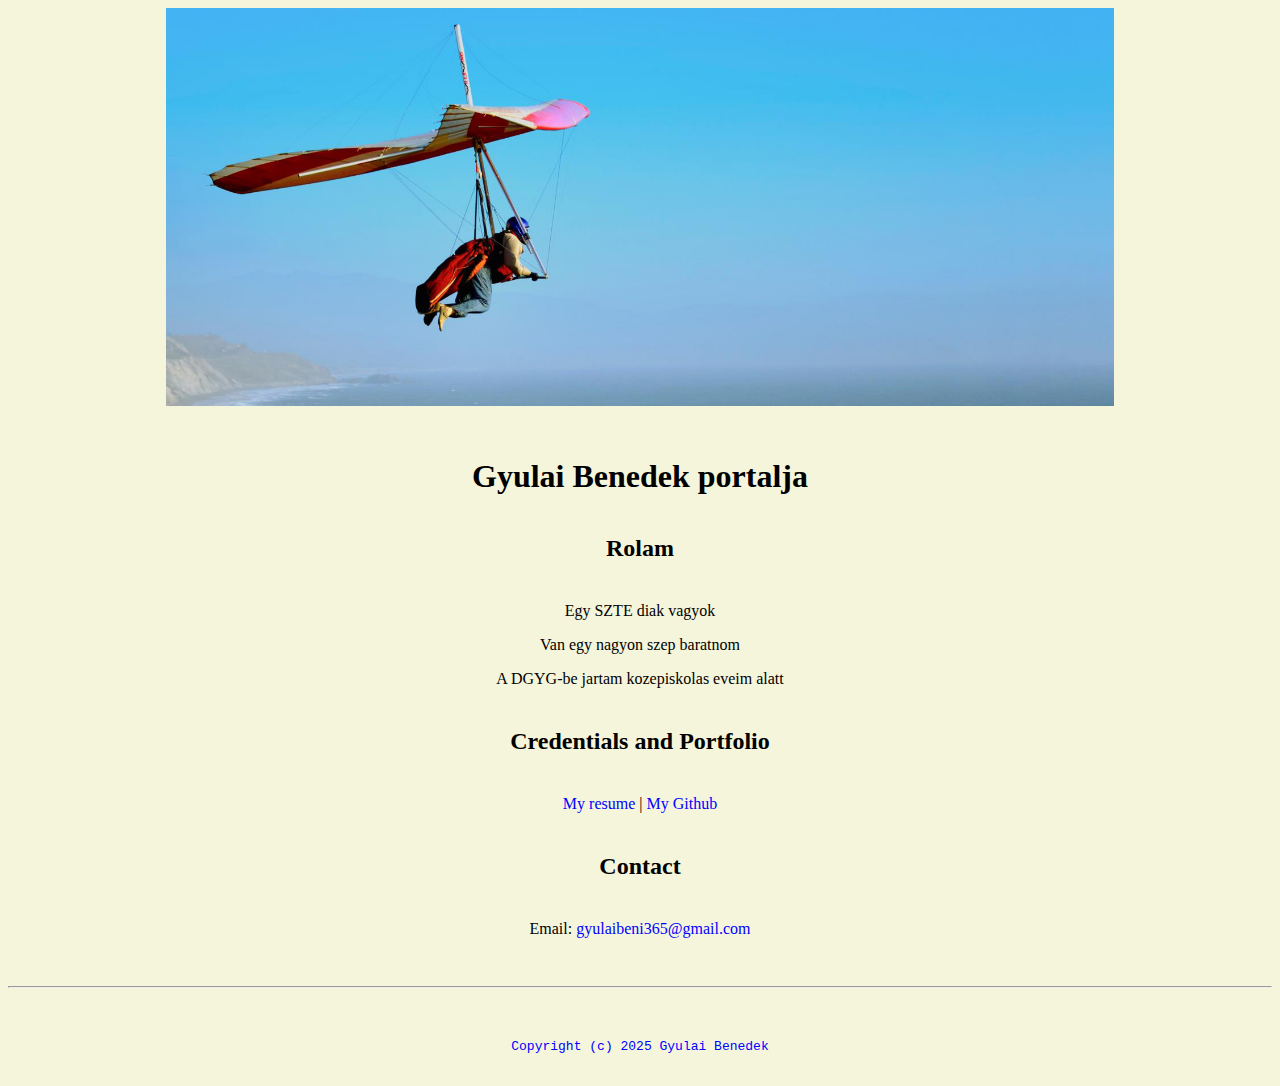
<file: index.html>
<!doctype html>

<!-- this is a comment for human! -->

<html lang="en">

  <header>
    <title>Gyulai Benedek's portal</title>
    <link rel="stylesheet" href="css/master.css">
    <link rel="FaviconIcon" href="favicon.ico" type="image/x-icon">
    <link rel="shortcut" href="favicon.ico" type="image/x-icon">
    <meta name="viewport" content="width-device-width, inital scale-1, shring-to-fit-no">
    <meta name="name" content="Gyulai Benedek Portal">
    <meta name-"robots" content="noindex, nofollow">
  </header>

  <body>
    <img src="images/banner.jpg" width=75% alt="banner">
    <h1>Gyulai Benedek portalja</h1>
    <h2>Rolam</h2>
    <p>Egy SZTE diak vagyok</p>
    <p>Van egy nagyon szep baratnom</p>
    <p>A DGYG-be jartam kozepiskolas eveim alatt</p>
    <h2>Credentials and Portfolio</h2>

    <p><a href="resume.html">My resume</a> | <a href="https://github.com/gyulai-benedek-SZTE">My Github</a></p>
    <h2>Contact</h2>

    <p>Email: <a href="mailto:gyulaibeni365@gmail.com">gyulaibeni365@gmail.com<a></p>
  </body>

  <footer>
    <hr>
    <code>Copyright (c) 2025 Gyulai Benedek </code>
  </footer>

</html>
</file>
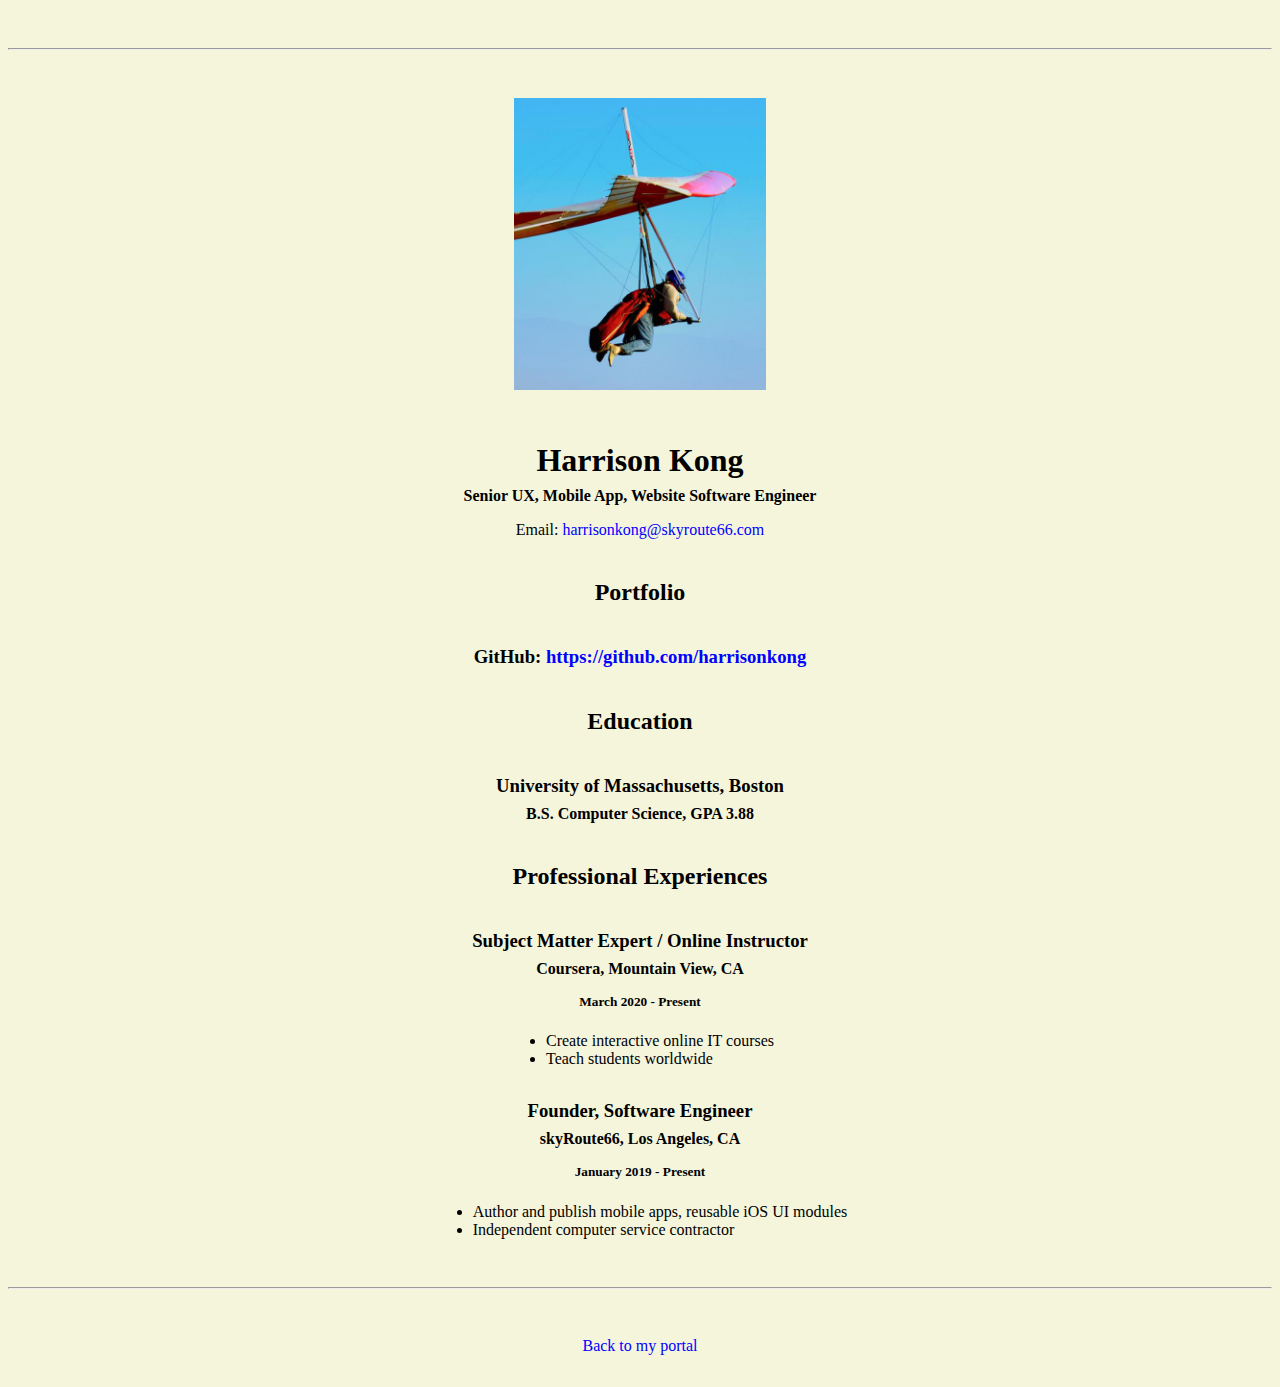
<file: resume.html>
<!doctype html>

<!-- this is a comment for human! -->

<html lang="en">

  <header>
    <title>Harrison Kong's Resume</title>
    <link rel="stylesheet" href="css/master.css">
    <link rel="FaviconIcon" href="favicon.ico" type="image/x-icon">
    <link rel="shortcut" href="favicon.ico" type="image/x-icon">
    <meta name="viewport" content="width-device-width, inital scale-1, shring-to-fit-no">
    <meta name="name" content="Gyulai Benedek Portal">
    <meta name-"robots" content="noindex, nofollow">
  </header>

  <body>
    <hr>

    <img src="images/headshot.jpg" alt="Harrison Kong's headshot" width="20%">

    <h1>Harrison Kong</h1>
    <h4>Senior UX, Mobile App, Website Software Engineer</h4>

    <p>Email: <a href="mailto:harrisonkong@skyroute66.com" target="_blank">harrisonkong@skyroute66.com</a></p>
    <!-- don't post physical address, personal phone number or other personal information on the web! -->

    <h2>Portfolio</h2>
      <h3>GitHub: <a href="https://github.com/harrisonkong" target="_blank">https://github.com/harrisonkong</a></h3>

    <h2>Education</h2>

    <h3>University of Massachusetts, Boston</h3>
    <h4>B.S. Computer Science, GPA 3.88</h4>

    <h2>Professional Experiences</h2>

    <h3>Subject Matter Expert / Online Instructor</h3>
    <h4>Coursera, Mountain View, CA</h4>
    <h5>March 2020 - Present</h5>
      <ul>
        <li>Create interactive online IT courses</li>
        <li>Teach students worldwide</li>
      </ul>

    <h3>Founder, Software Engineer</h3>
    <h4>skyRoute66, Los Angeles, CA</h4>
    <h5>January 2019 - Present</h5>
      <ul>
        <li>Author and publish mobile apps, reusable iOS UI modules</li>
        <li>Independent computer service contractor</li>
      </ul>
  </body>

  <footer>
  <hr>
  <p><a href="index.html">Back to my portal</a><p>
  </footer>

</html>
</file>
<file: css/master.css>
/* Cascading stylesheet for the website */

/* Text inside these asterisks and slashes are comments for human */

  a {
    color: blue;/* set the text color to blue here */
    text-decoration: none; /* This means we do not want hyperlinks to be underlined */
  }

  a:hover {
    color: red;
    /* set the text color to red here */
    text-decoration: none; /* This means we do not want hyperlinks to be underlined */
  }

  body {
    /* set the background color here */
    background-color: beige;
    /* set the text color to black here */
    color: black;
    /* set the font here */
    font-family: : Arial, Helvetica, sans-serif;
    /* set the text alignment here */
    text-align: center;
   }

  footer {
    margin-top: 2rem;
    margin-bottom: 2rem;
  }

  h1 {
    margin-bottom: 0.5rem;
    margin-top: 3rem;
   }

  h2 {
    /* set the text color of to #075AAB here */
    color #075AAB;
    /* set both the bottom margin and top margin to 2.5rem here */
    margin-top: 2.5rem;
    margin-bottom: 2.5rem;
   }

  h3 {
    margin-bottom: 0;
    margin-top: 2rem;
  }

  h4 {
    margin-bottom: 1rem;
    margin-top: 0.5rem;
  }

  h5 {
    margin-top: 0.5rem;
  }

  hr {
    margin-bottom: 3rem;
    margin-top: 3rem;
  }

  /* this controls how the bullet points in the resume page looks */
  ul {
    display: table;
    margin: 0 auto;
    text-align: left;
  }
</file>
